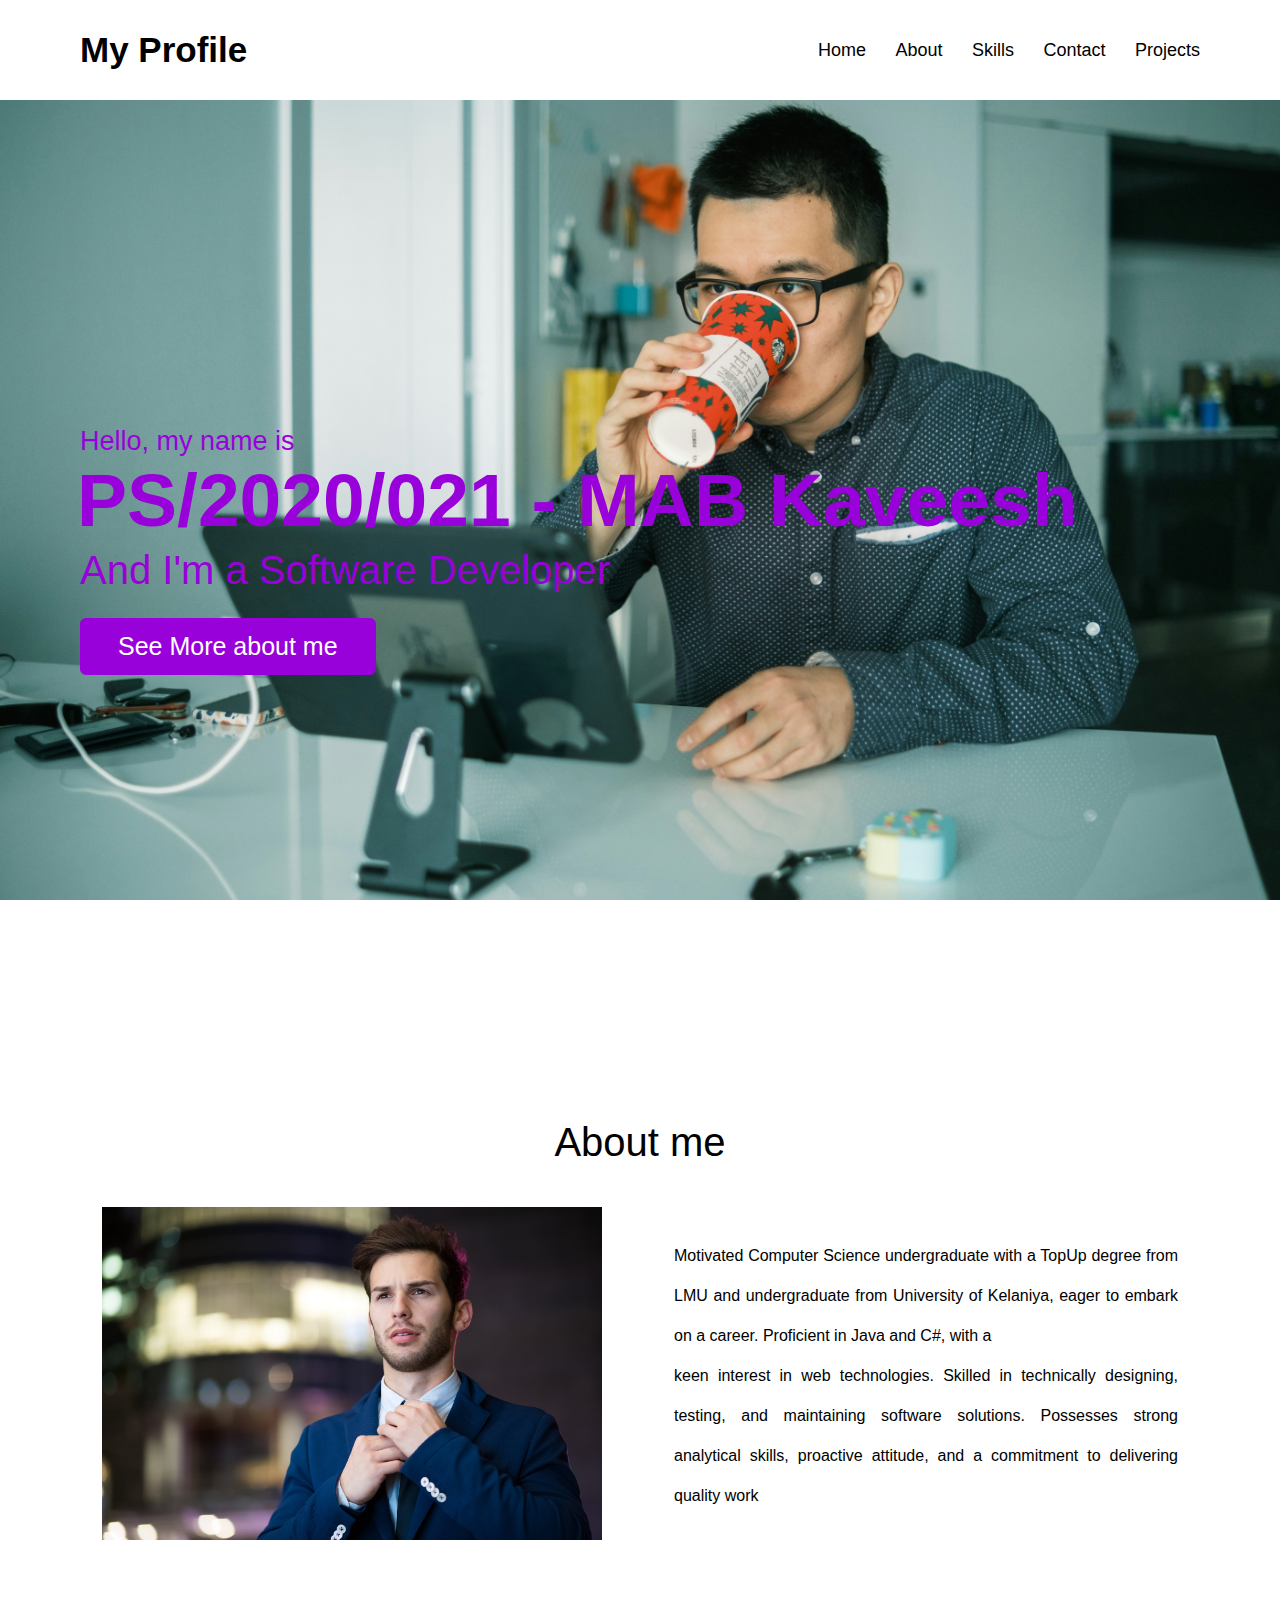
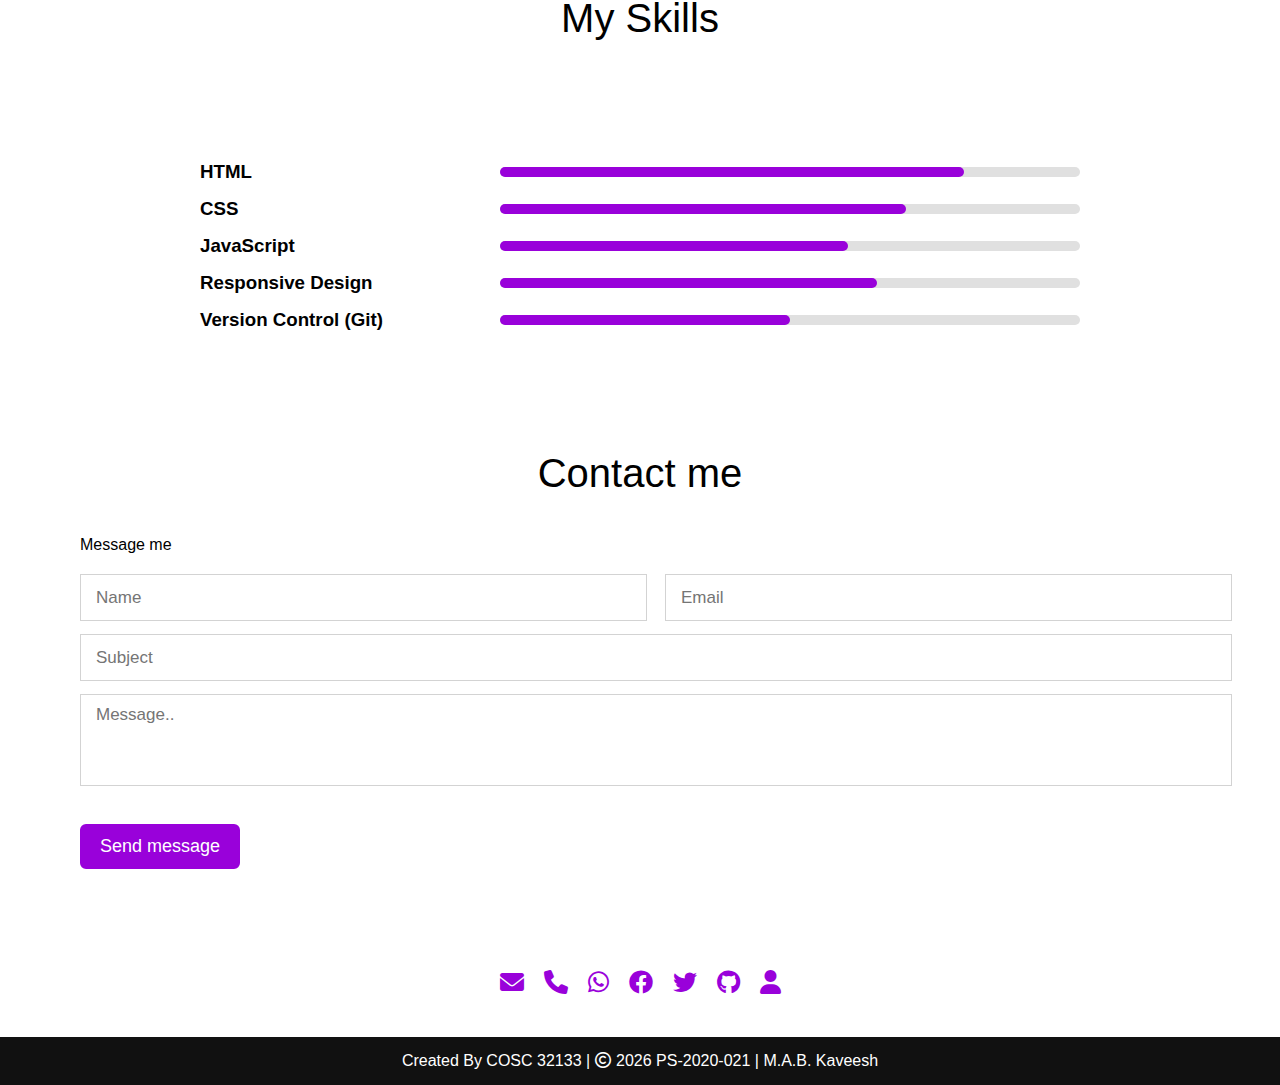
<file: index.html>
<!DOCTYPE html>
<!-- Created By CodingNepal -->
<html lang="en">
<head>
    <meta charset="UTF-8">
    <meta name="viewport" content="width=device-width, initial-scale=1.0">
    <title>My portfolio</title>
    <link rel="stylesheet" href="https://cdnjs.cloudflare.com/ajax/libs/font-awesome/6.0.0-beta3/css/all.min.css">
    <link rel="stylesheet" href="index.css"> 
</head>
<body>
    <nav class="navbar">
        <div class="max-width">
            <div class="logo"><a href="#">My Profile</a></div>
            <ul class="menu">
                <li><a href="#home" class="menu-btn">Home</a></li>
                <li><a href="#about" class="menu-btn">About</a></li>
                <li><a href="#skills" class="menu-btn">Skills</a></li>
                <li><a href="#contact" class="menu-btn">Contact</a></li>
                <li><a href="project.html" class="menu-btn">Projects</a></li>
            </ul>
        </div>
    </nav>

    <!-- home section start -->
    <section class="home" id="home">
        <div class="max-width">
            <div class="home-content">
                <div class="text-1">Hello, my name is</div>
                <div class="text-2">PS/2020/021 - MAB Kaveesh</div>
                <div class="text-3">And I'm a Software Developer</div>
                <a href="#">See More about me</a>
            </div>
        </div>
    </section>

    <!-- about section start -->
    <h1 class="title">About me</h1>
    <div class="table-center" id="about">
        <table>
            <tr>
                <td>
                    <img src="images/profile-4.jpeg" height="auto" width="500">
                </td>
                <td>
                    <p>Motivated Computer Science undergraduate with a TopUp degree from LMU and undergraduate from University of Kelaniya, eager to embark on a career. Proficient in Java and C#, with a <br> keen interest in web technologies. Skilled in technically designing, testing, and maintaining software solutions. Possesses strong analytical skills, proactive attitude, and a commitment to delivering quality work</p>
                </td>
            </tr>
        </table>
    </div>


    <h1 class="title">My Skills</h1>
    <section class="skills" id="skills">
        <div class="skill-container">
            <div class="skill">
                <h3>HTML</h3>
                <div class="progress-bar">
                    <div class="progress" style="width: 80%;"></div>
                </div>
            </div>
            <div class="skill">
                <h3>CSS</h3>
                <div class="progress-bar">
                    <div class="progress" style="width: 70%;"></div>
                </div>
            </div>
            <div class="skill">
                <h3>JavaScript</h3>
                <div class="progress-bar">
                    <div class="progress" style="width: 60%;"></div>
                </div>
            </div>
            <div class="skill">
                <h3>Responsive Design</h3>
                <div class="progress-bar">
                    <div class="progress" style="width: 65%;"></div>
                </div>
            </div>
            <div class="skill">
                <h3>Version Control (Git)</h3>
                <div class="progress-bar">
                    <div class="progress" style="width: 50%;"></div>
                </div>
            </div>
        </div>
    </section>

    <!-- contact section start -->
    <section class="contact" id="contact">
        <div class="max-width">
            <h2 class="title">Contact me</h2>
            <div class="contact-content">
                <div class="column right">
                    <div class="text">Message me</div>
                    <form action="#">
                        <div class="fields">
                            <div class="field name">
                                <input type="text" placeholder="Name" required>
                            </div>
                            <div class="space"></div>
                            <div class="field email">
                                <input type="email" placeholder="Email" required>
                            </div>
                        </div>
                        <div class="field">
                            <input type="text" placeholder="Subject" required>
                        </div>
                        <div class="field textarea">
                            <textarea cols="30" rows="10" placeholder="Message.." required></textarea>
                        </div>
                        <div class="button-area">
                            <button type="submit">Send message</button>
                        </div>
                    </form>
                </div>
            </div>
        </div>
        
    </section>
    <div class="icon-container">
        <a href="mailto:your-email@example.com"><i class="fas fa-envelope"></i></a>
        <a href="tel:+123456789"><i class="fas fa-phone"></i></a>
        <a href="https://wa.me/123456789"><i class="fab fa-whatsapp"></i></a>
        <a href="https://www.facebook.com/bhashitha-Kaveesh"><i class="fab fa-facebook"></i></a>
        <a href="https://twitter.com/yourprofile"><i class="fab fa-twitter"></i></a>
        <a href="https://github.com/yourprofile"><i class="fab fa-github"></i></a>
        <a href="https://yourwebsite.com"><i class="fas fa-user"></i></a>
    </div>

    <!-- footer section start -->
    <footer>
        <span>Created By <a href="index.html">COSC 32133</a> | <span class="far fa-copyright"></span> <script>document.write(new Date().getFullYear())</script> PS-2020-021 | M.A.B. Kaveesh</span>
    </footer>
</body>
</html>
<!-- End -->
</file>
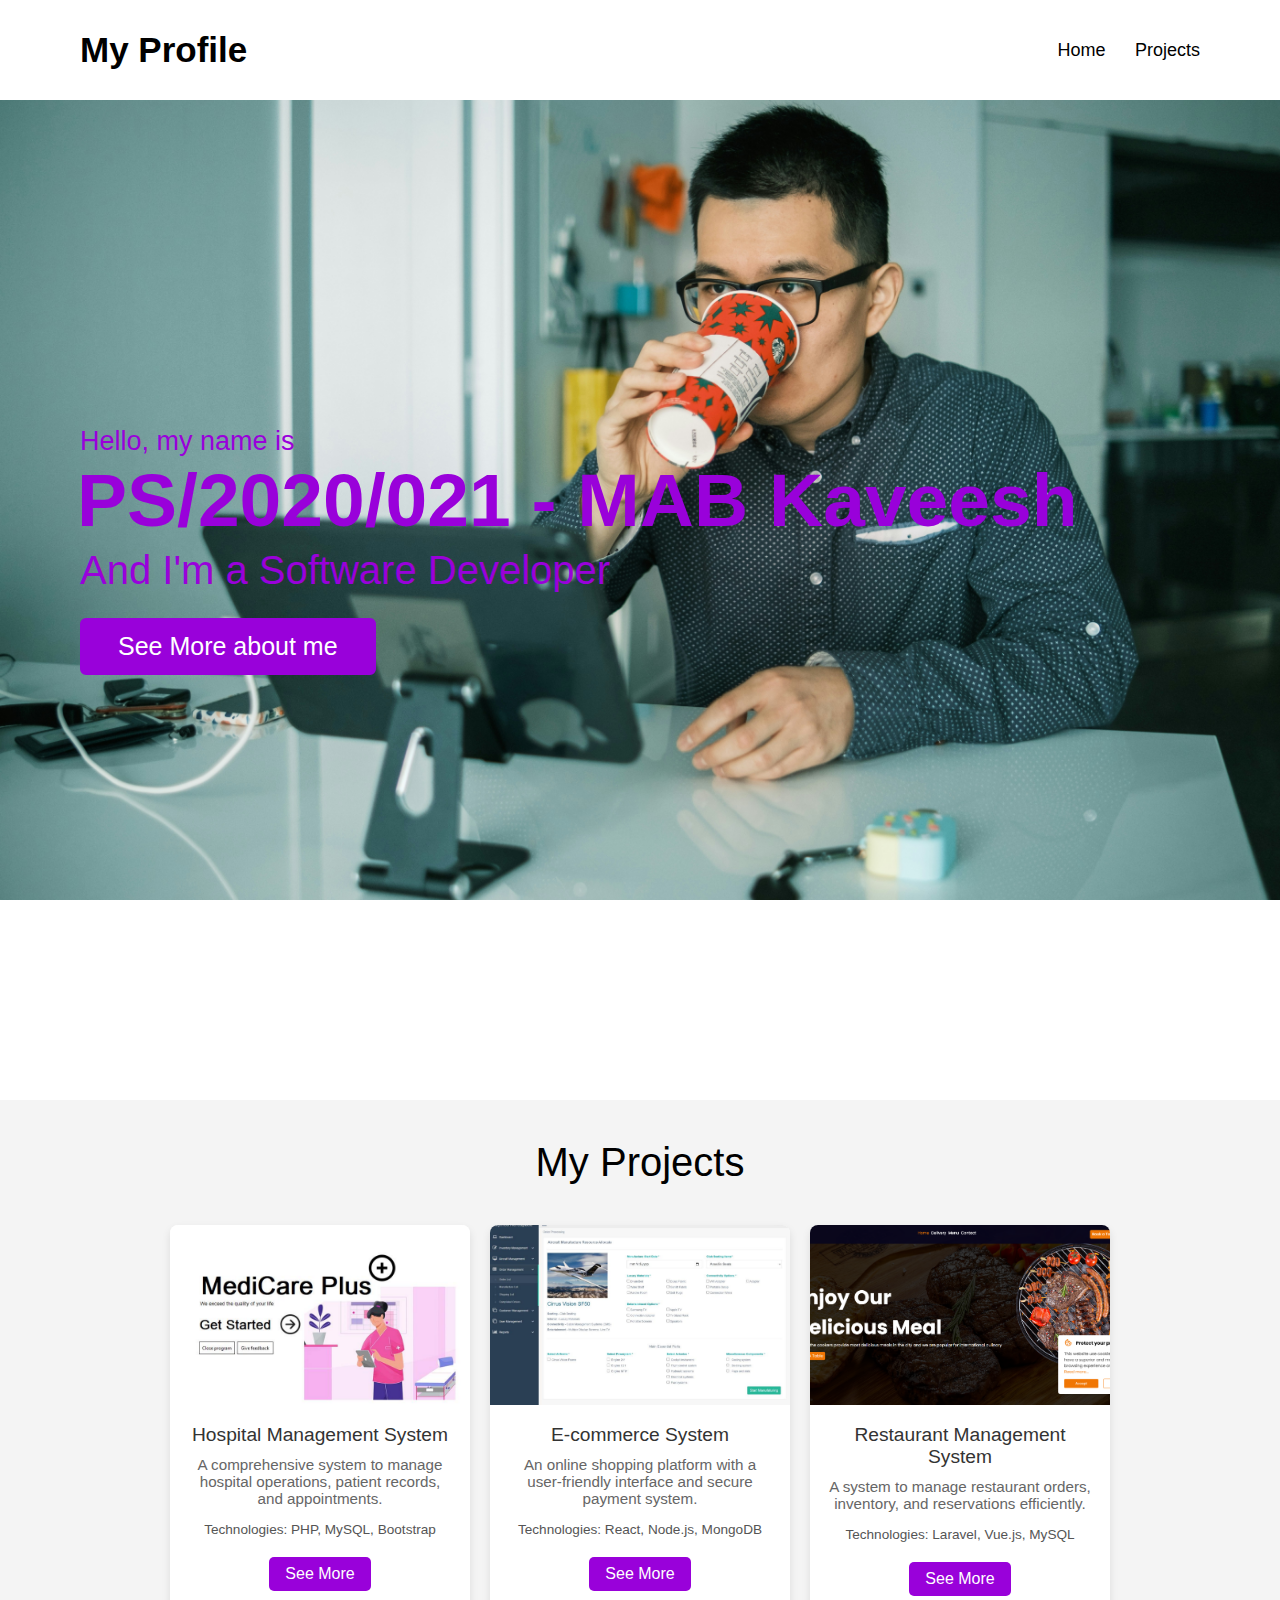
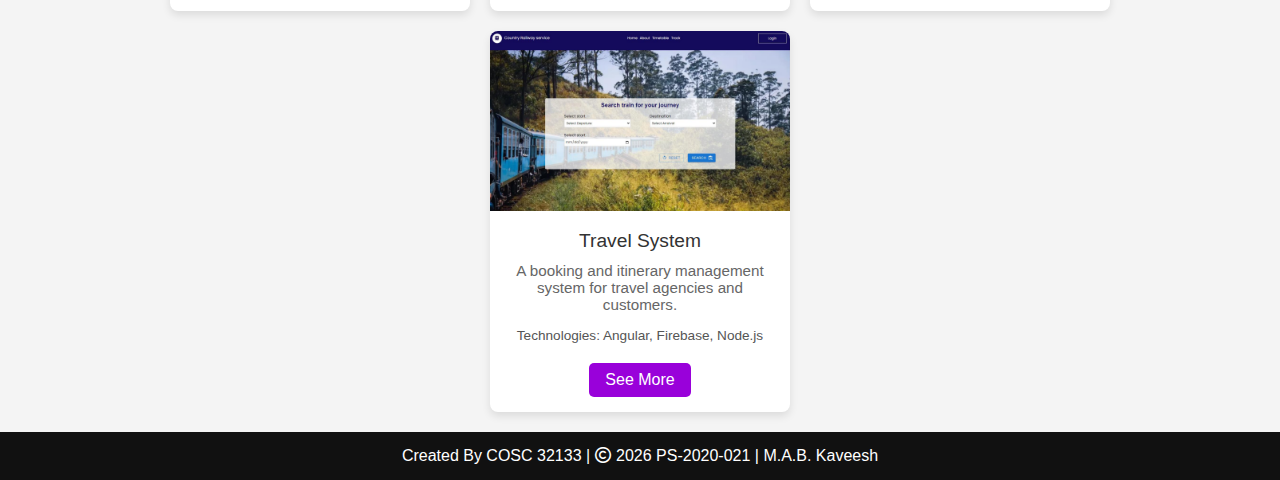
<file: project.html>
<!DOCTYPE html>
<!-- Created By CodingNepal -->
<html lang="en">
<head>
    <meta charset="UTF-8">
    <meta name="viewport" content="width=device-width, initial-scale=1.0">
    <title>My portfolio</title>
    <link rel="stylesheet" href="https://cdnjs.cloudflare.com/ajax/libs/font-awesome/6.0.0-beta3/css/all.min.css">
    <link rel="stylesheet" href="index.css"> 
</head>
<body>
    <nav class="navbar">
        <div class="max-width">
            <div class="logo"><a href="#">My Profile</a></div>
            <ul class="menu">
                <li><a href="index.html" class="menu-btn">Home</a></li>
                <li><a href="project.html" class="menu-btn">Projects</a></li>
            </ul>
        </div>
    </nav>

    <!-- home section start -->
    <section class="home" id="home">
        <div class="max-width">
            <div class="home-content">
                <div class="text-1">Hello, my name is</div>
                <div class="text-2">PS/2020/021 - MAB Kaveesh</div>
                <div class="text-3">And I'm a Software Developer</div>
                <a href="#">See More about me</a>
            </div>
        </div>
    </section>

    <div class="contain">
        <h1 class="title">My Projects</h1>
        <div class="projects-container">
        <!-- Hospital Management System -->
            <div class="project-card">
            <div class="project-image">
                <img src="images/p2.png" alt="Hospital Management System">
            </div>
            <div class="project-content">
                <div class="project-title">Hospital Management System</div>
                <div class="project-description">A comprehensive system to manage hospital operations, patient records, and appointments.</div>
                <div class="project-tech">Technologies: PHP, MySQL, Bootstrap</div>
                <a href="https://github.com/kaveeshbhashitha?tab=repositories" class="see-more">See More</a>
            </div>
            </div>

            <!-- E-commerce System -->
            <div class="project-card">
            <div class="project-image">
                <img src="images/p4.png" alt="E-commerce System">
            </div>
            <div class="project-content">
                <div class="project-title">E-commerce System</div>
                <div class="project-description">An online shopping platform with a user-friendly interface and secure payment system.</div>
                <div class="project-tech">Technologies: React, Node.js, MongoDB</div>
                <a href="https://github.com/kaveeshbhashitha?tab=repositories" class="see-more">See More</a>
            </div>
            </div>

            <!-- Restaurant Management System -->
            <div class="project-card">
            <div class="project-image">
                <img src="images/p1.png" alt="Restaurant Management System">
            </div>
            <div class="project-content">
                <div class="project-title">Restaurant Management System</div>
                <div class="project-description">A system to manage restaurant orders, inventory, and reservations efficiently.</div>
                <div class="project-tech">Technologies: Laravel, Vue.js, MySQL</div>
                <a href="https://github.com/kaveeshbhashitha?tab=repositories" class="see-more">See More</a>
            </div>
            </div>

            <!-- Travel System -->
            <div class="project-card">
            <div class="project-image">
                <img src="images/p3.png" alt="Travel System">
            </div>
            <div class="project-content">
                <div class="project-title">Travel System</div>
                <div class="project-description">A booking and itinerary management system for travel agencies and customers.</div>
                <div class="project-tech">Technologies: Angular, Firebase, Node.js</div>
                <a href="https://github.com/kaveeshbhashitha?tab=repositories" class="see-more">See More</a>
            </div>
            </div>
        </div>

    </div>
    
    <!-- footer section start -->
    <footer>
        <span>Created By <a href="index.html">COSC 32133</a> | <span class="far fa-copyright"></span> <script>document.write(new Date().getFullYear())</script> PS-2020-021 | M.A.B. Kaveesh</span>
    </footer>
</body>
</html>
<!-- End -->
</file>
<file: index.css>
*{
    margin: 0;
    padding: 0;
    text-decoration: none;
    font-family: Arial, Helvetica, sans-serif;
}

section{
    padding: 100px 0;
}
.max-width{
    max-width: 100%;
    padding: 0 80px;
    margin: auto;
}

.title{
    position: relative;
    text-align: center;
    font-size: 40px;
    font-weight: 500;
    margin-bottom: 20px;
    padding-bottom: 20px;
    margin-top: 20px;
    font-family: 'Ubuntu', sans-serif;
}
/* navbar styling */
.navbar{
    position: fixed;
    width: 100%;
    z-index: 999;
    padding: 30px 0;
    font-family: 'Ubuntu', sans-serif;
    transition: all 0.3s ease;
    color: black;
    background-color: white;
}

.navbar .max-width{
    display: flex;
    align-items: center;
    justify-content: space-between;
}
.navbar .logo a{
    color: black;
    font-size: 35px;
    font-weight: 600;
}
.navbar .logo a span{
    color: #9901da;
    transition: all 0.3s ease;
}
.navbar.sticky .logo a span{
    color: black;
}
.navbar .menu li{
    list-style: none;
    display: inline-block;
}
.navbar .menu li a{
    display: block;
    color: black;
    font-size: 18px;
    font-weight: 500;
    margin-left: 25px;
    transition: color 0.3s ease;
}
.navbar .menu li a:hover{
    color: #9901da;
}
.navbar.sticky .menu li a:hover{
    color: black;
}

/* home section styling */
.home{
    display: flex;
    background: url("images/back.jpg") no-repeat center;
    height: 100vh;
    color: #9901da;
    min-height: 500px;
    background-size: cover;
    background-attachment: fixed;
    font-family: 'Ubuntu', sans-serif;
}
.home .max-width{
  width: 100%;
  display: flex;
}
.home .max-width .row{
  margin-right: 0;
}
.home .home-content .text-1{
    font-size: 27px;
}
.home .home-content .text-2{
    font-size: 75px;
    font-weight: 600;
    margin-left: -3px;
}
.home .home-content .text-3{
    font-size: 40px;
    margin: 5px 0;
}

.home .home-content a{
    display: inline-block;
    background: #9901da;
    color: #fff;
    font-size: 25px;
    padding: 12px 36px;
    margin-top: 20px;
    font-weight: 400;
    border-radius: 6px;
    border: 2px solid #9901da;
    transition: all 0.3s ease;
}

.about .about-content .left{
    width: 45%;
}
#about{
    margin-top: 20px;
}
.about .about-content .left img{
    height: 400px;
    width: 400px;
    object-fit: cover;
    border-radius: 6px;
}
.contact{
    margin-top: -100px;
}

.contact .right form .fields{
    display: flex;
}
.contact .right form .field,
.contact .right form .fields .field{
    height: 45px;
    width: 100%;
    margin-bottom: 15px;
}
.contact .right form .textarea{
    height: 80px;
    width: 100%;
}
.contact .right form .name{
    margin-right: 10px;
}
.contact .right form .field input,
.contact .right form .textarea textarea{
    height: 100%;
    width: 100%;
    border: 1px solid lightgrey;
    outline: none;
    padding: 0 15px;
    font-size: 17px;
    font-family: 'Poppins', sans-serif;
    transition: all 0.3s ease;
}

.contact .right form .textarea textarea{
  padding-top: 10px;
  resize: none;
}
.contact .right form .button-area{
  display: flex;
  align-items: center;
  margin-top: 50px;
}
.right form .button-area button{
  color: #fff;
  display: block;
  width: 160px;
  height: 45px;
  outline: none;
  font-size: 18px;
  font-weight: 500;
  border-radius: 6px;
  cursor: pointer;
  flex-wrap: nowrap;
  background: #9901da;
  border: 2px solid #9901da;
  transition: all 0.3s ease;
}
/* footer section styling */
footer{
    background: #111;
    padding: 15px 23px;
    color: #fff;
    text-align: center;
}
footer span a{
    color: rgb(255, 255, 255);
    text-decoration: none;
}
.table-center{
    display: flex;
    justify-content: center;
    margin: 50px 100px;
}
.table-center p{
    text-align: justify;
    margin-left: 70px;
    line-height: 40px;
}
.space{
    margin: 0 20px;
}
.left{
    display: flex;
}
.text{
    margin-bottom: 20px;
}
.icon-container {
    display: flex;
    gap: 20px; 
    font-size: 24px; 
    justify-content: center;
    margin-bottom: 40px;
}
.icon-container i{
    color: #9901da;
}
.skills {
    margin: -20px 200px;
    font-family: Arial, sans-serif;
}

.skill-container {
    display: flex;
    flex-direction: column;
    gap: 15px;
}

.skill {
    display: flex;
    align-items: center;
}

h2 {
    margin-bottom: 10px;
}

h3 {
    flex: 1;
    margin: 0;
}

.progress-bar {
    background: #e0e0e0;
    border-radius: 5px;
    flex: 2;
    height: 10px;
    margin-left: 10px;
}

.progress {
    background: #9901da;
    height: 100%;
    border-radius: 5px;
}

/* Project styles */
.contain{
    background-color: #f4f4f4;
    display: flex;
    justify-content: center;
    align-items: center;
    flex-direction: column;
    padding: 20px;
}

.projects-container {
    display: flex;
    flex-wrap: wrap;
    gap: 20px;
    justify-content: center;
    max-width: 1200px;
  }

  .project-card {
    background-color: #fff;
    border-radius: 8px;
    box-shadow: 0 4px 8px rgba(0, 0, 0, 0.1);
    width: 300px;
    overflow: hidden;
    text-align: center;
    transition: transform 0.3s;
  }

  .project-card:hover {
    transform: translateY(-5px);
  }

  .project-image img {
    width: 100%;
    height: 180px;
    object-fit: cover;
  }

  .project-content {
    padding: 15px;
  }

  .project-title {
    font-size: 1.2em;
    color: #333;
    margin-bottom: 10px;
  }

  .project-description {
    font-size: 0.95em;
    color: #666;
    margin-bottom: 15px;
  }

  .project-tech {
    font-size: 0.85em;
    color: #555;
    margin-bottom: 20px;
  }

  .see-more {
    display: inline-block;
    padding: 8px 16px;
    color: #fff;
    background-color: #9901da;
    border-radius: 5px;
    text-decoration: none;
    transition: background-color 0.3s;
  }

  .see-more:hover {
    background-color: #9901da;
  }
</file>
